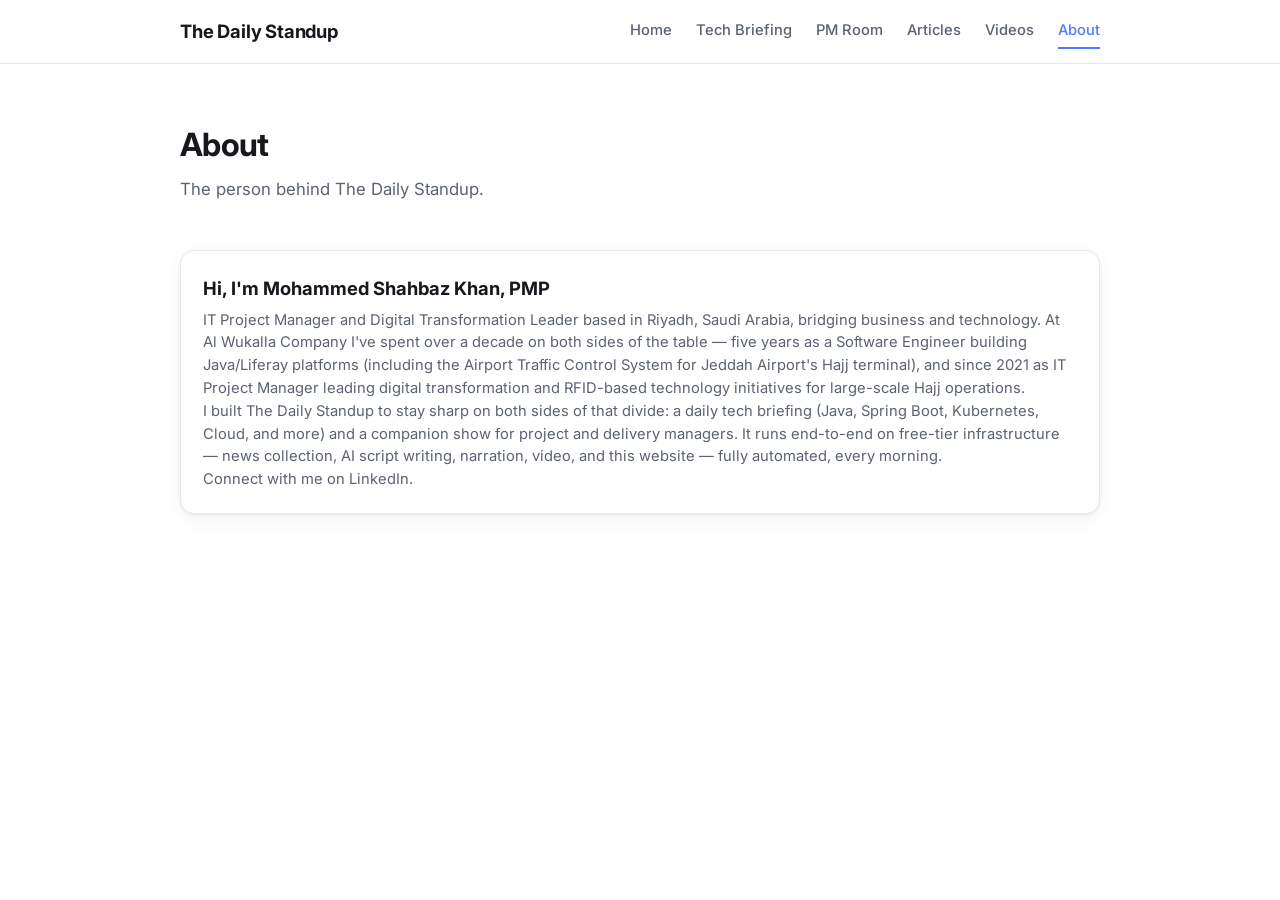
<file: site/public/about.html>
<!DOCTYPE html>
<html lang="en">
<head>
  <meta charset="UTF-8" />
  <meta name="viewport" content="width=device-width, initial-scale=1.0" />
  <title>About — The Daily Standup</title>
  <link rel="icon" href="data:image/svg+xml,<svg xmlns=%22http://www.w3.org/2000/svg%22 viewBox=%220 0 100 100%22><text y=%22.9em%22 font-size=%2290%22>🎙️</text></svg>" />
  <link rel="preconnect" href="https://fonts.googleapis.com" />
  <link rel="preconnect" href="https://fonts.gstatic.com" crossorigin />
  <link href="https://fonts.googleapis.com/css2?family=Inter:wght@400;500;600;700&display=swap" rel="stylesheet" />
  <link rel="stylesheet" href="style.css" />
</head>
<body>
  <div id="site-header"></div>

  <main>
    <section class="page-heading">
      <h1>About</h1>
      <p class="tagline">The person behind The Daily Standup.</p>
    </section>

    <section class="feature-grid">
      <div class="feature-card">
        <h2>Hi, I'm Mohammed Shahbaz Khan, PMP</h2>
        <p>
          IT Project Manager and Digital Transformation Leader based in Riyadh, Saudi Arabia,
          bridging business and technology. At Al Wukalla Company I've spent over a decade on
          both sides of the table — five years as a Software Engineer building Java/Liferay
          platforms (including the Airport Traffic Control System for Jeddah Airport's Hajj
          terminal), and since 2021 as IT Project Manager leading digital transformation and
          RFID-based technology initiatives for large-scale Hajj operations.
        </p>
        <p>
          I built The Daily Standup to stay sharp on both sides of that divide: a daily tech
          briefing (Java, Spring Boot, Kubernetes, Cloud, and more) and a companion show for
          project and delivery managers. It runs end-to-end on free-tier infrastructure — news
          collection, AI script writing, narration, video, and this website — fully automated,
          every morning.
        </p>
        <p>
          Connect with me on <a href="https://linkedin.com/in/shahbazhk" target="_blank" rel="noopener noreferrer">LinkedIn</a>.
        </p>
      </div>
    </section>
  </main>

  <script src="js/shared.js"></script>
  <script src="js/nav.js"></script>
</body>
</html>
</file>
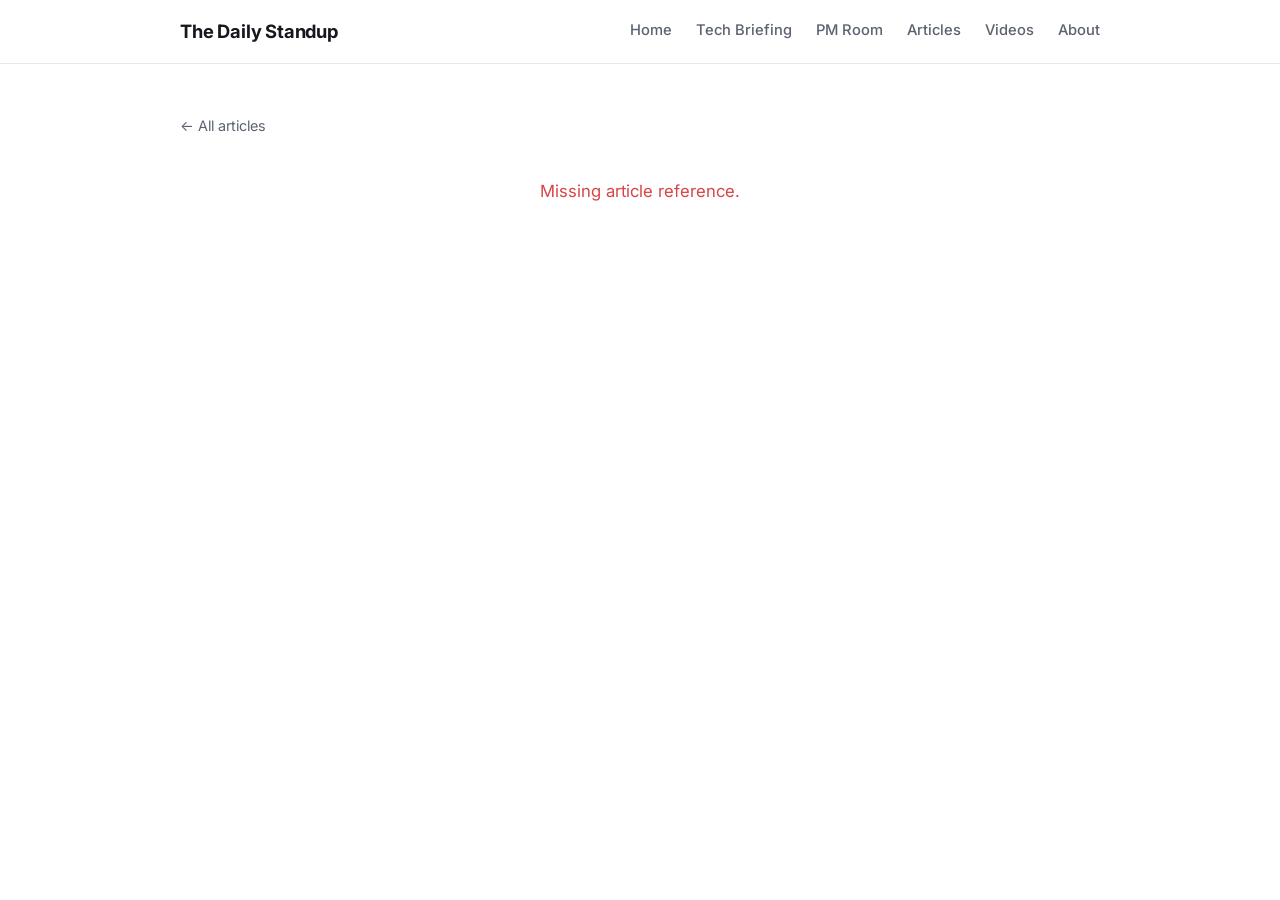
<file: site/public/article.html>
<!DOCTYPE html>
<html lang="en">
<head>
  <meta charset="UTF-8" />
  <meta name="viewport" content="width=device-width, initial-scale=1.0" />
  <title>Article — The Daily Standup</title>
  <link rel="icon" href="data:image/svg+xml,<svg xmlns=%22http://www.w3.org/2000/svg%22 viewBox=%220 0 100 100%22><text y=%22.9em%22 font-size=%2290%22>🎙️</text></svg>" />
  <link rel="preconnect" href="https://fonts.googleapis.com" />
  <link rel="preconnect" href="https://fonts.gstatic.com" crossorigin />
  <link href="https://fonts.googleapis.com/css2?family=Inter:wght@400;500;600;700&display=swap" rel="stylesheet" />
  <link rel="stylesheet" href="style.css" />
</head>
<body>
  <div id="site-header"></div>

  <main>
    <a href="articles.html" class="back-link">← All articles</a>
    <article id="article-container" class="article-container">
      <p class="status">Loading…</p>
    </article>
  </main>

  <script src="js/shared.js"></script>
  <script src="js/nav.js"></script>
  <script src="js/article.js"></script>
</body>
</html>
</file>
<file: site/public/style.css>
:root {
  color-scheme: light dark;
  --accent: #4f7cff;
  --accent-soft: #eef1ff;
  --bg: #ffffff;
  --bg-alt: #f7f8fa;
  --fg: #16181d;
  --fg-muted: #5b6270;
  --card-bg: #ffffff;
  --card-border: #e6e8ec;
  --shadow: 0 1px 3px rgba(20, 22, 30, 0.06), 0 6px 20px rgba(20, 22, 30, 0.05);
  --shadow-hover: 0 4px 10px rgba(20, 22, 30, 0.08), 0 14px 32px rgba(20, 22, 30, 0.09);
  --radius: 14px;
}

@media (prefers-color-scheme: dark) {
  :root {
    --accent: #7b9bff;
    --accent-soft: #1c2440;
    --bg: #0f1115;
    --bg-alt: #14171d;
    --fg: #f2f3f5;
    --fg-muted: #9aa1ac;
    --card-bg: #171a20;
    --card-border: #262a33;
    --shadow: 0 1px 3px rgba(0, 0, 0, 0.3), 0 6px 20px rgba(0, 0, 0, 0.25);
    --shadow-hover: 0 4px 10px rgba(0, 0, 0, 0.35), 0 14px 32px rgba(0, 0, 0, 0.35);
  }
}

* {
  box-sizing: border-box;
}

body {
  margin: 0;
  font-family: "Inter", -apple-system, BlinkMacSystemFont, "Segoe UI", Roboto, sans-serif;
  background: var(--bg);
  color: var(--fg);
  line-height: 1.55;
}

a {
  color: inherit;
  text-decoration: none;
}

/* ---------- Header / nav ---------- */

#site-header {
  position: sticky;
  top: 0;
  z-index: 20;
  background: color-mix(in srgb, var(--bg) 88%, transparent);
  backdrop-filter: blur(10px);
  border-bottom: 1px solid var(--card-border);
}

.nav-inner {
  max-width: 960px;
  margin: 0 auto;
  padding: 0.9rem 1.25rem;
  display: flex;
  align-items: center;
  justify-content: space-between;
  flex-wrap: wrap;
  gap: 0.5rem 1rem;
}

.brand {
  font-weight: 700;
  font-size: 1.15rem;
  letter-spacing: -0.01em;
}

.nav-toggle {
  display: none;
  background: none;
  border: 1px solid var(--card-border);
  border-radius: 8px;
  color: var(--fg);
  font-size: 1.1rem;
  padding: 0.3rem 0.6rem;
  cursor: pointer;
}

.nav-links {
  display: flex;
  gap: 1.5rem;
}

.nav-link {
  font-size: 0.92rem;
  font-weight: 500;
  color: var(--fg-muted);
  padding: 0.3rem 0;
  border-bottom: 2px solid transparent;
  transition: color 0.15s ease, border-color 0.15s ease;
}

.nav-link:hover {
  color: var(--fg);
}

.nav-link.active {
  color: var(--accent);
  border-bottom-color: var(--accent);
}

@media (max-width: 640px) {
  .nav-toggle {
    display: block;
  }

  .nav-links {
    display: none;
    flex-direction: column;
    width: 100%;
    gap: 0.75rem;
    padding-top: 0.75rem;
  }

  .nav-links.open {
    display: flex;
  }
}

/* ---------- Layout ---------- */

main {
  max-width: 960px;
  margin: 0 auto;
  padding: 2rem 1.25rem 4rem;
}

/* ---------- Hero / page headings ---------- */

.hero {
  text-align: center;
  padding: 2.5rem 0 1rem;
}

.hero h1 {
  font-size: clamp(2rem, 5vw, 2.75rem);
  margin: 0 0 0.6rem;
  letter-spacing: -0.02em;
}

.page-heading {
  padding: 1.5rem 0 0.5rem;
}

.page-heading h1 {
  font-size: 2rem;
  margin: 0 0 0.4rem;
  letter-spacing: -0.02em;
}

.tagline {
  color: var(--fg-muted);
  font-size: 1.05rem;
  max-width: 40rem;
  margin: 0 auto;
}

.page-heading .tagline {
  margin: 0;
}

/* ---------- Feature grid (home) ---------- */

.feature-grid {
  display: grid;
  grid-template-columns: repeat(auto-fit, minmax(220px, 1fr));
  gap: 1rem;
  margin: 2.5rem 0;
}

.feature-card {
  background: var(--card-bg);
  border: 1px solid var(--card-border);
  border-radius: var(--radius);
  padding: 1.4rem;
  box-shadow: var(--shadow);
  transition: transform 0.15s ease, box-shadow 0.15s ease;
}

.feature-card:hover {
  transform: translateY(-3px);
  box-shadow: var(--shadow-hover);
}

.feature-card h2 {
  margin: 0 0 0.4rem;
  font-size: 1.15rem;
}

.feature-card p {
  margin: 0;
  color: var(--fg-muted);
  font-size: 0.92rem;
}

/* ---------- Latest / teaser grid (home) ---------- */

.latest-section h2 {
  font-size: 1.3rem;
  margin: 0 0 1rem;
}

.teaser-grid {
  display: grid;
  grid-template-columns: repeat(auto-fit, minmax(240px, 1fr));
  gap: 1rem;
}

.teaser-card {
  background: var(--bg-alt);
  border: 1px solid var(--card-border);
  border-radius: var(--radius);
  padding: 1.2rem;
  transition: transform 0.15s ease, box-shadow 0.15s ease;
}

.teaser-card:hover {
  transform: translateY(-2px);
  box-shadow: var(--shadow);
}

.teaser-label {
  display: inline-block;
  font-size: 0.75rem;
  font-weight: 600;
  text-transform: uppercase;
  letter-spacing: 0.04em;
  color: var(--accent);
  background: var(--accent-soft);
  padding: 0.15rem 0.5rem;
  border-radius: 999px;
  margin-bottom: 0.5rem;
}

.teaser-card h3 {
  margin: 0 0 0.3rem;
  font-size: 1.05rem;
}

.teaser-card p {
  margin: 0;
  color: var(--fg-muted);
  font-size: 0.88rem;
}

/* ---------- Episode cards (tech.html / pm.html) ---------- */

.episodes-list {
  margin-top: 1.5rem;
}

.episode-card {
  background: var(--card-bg);
  border: 1px solid var(--card-border);
  border-radius: var(--radius);
  box-shadow: var(--shadow);
  padding: 1.25rem;
  margin-bottom: 1.1rem;
}

.episode-card h2 {
  margin: 0 0 0.4rem;
  font-size: 1.1rem;
}

.episode-card .topics {
  margin: 0 0 0.85rem;
  color: var(--fg-muted);
  font-size: 0.9rem;
}

.episode-card audio {
  width: 100%;
  margin-bottom: 0.85rem;
}

.episode-card iframe {
  width: 100%;
  aspect-ratio: 16 / 9;
  border: none;
  border-radius: 10px;
  margin-bottom: 0.75rem;
}

.read-article-link {
  display: inline-block;
  font-size: 0.9rem;
  font-weight: 600;
  color: var(--accent);
}

.read-article-link:hover {
  text-decoration: underline;
}

/* ---------- Articles list ---------- */

.articles-list {
  margin-top: 1.5rem;
  display: grid;
  gap: 1rem;
}

.article-card {
  display: block;
  background: var(--card-bg);
  border: 1px solid var(--card-border);
  border-radius: var(--radius);
  box-shadow: var(--shadow);
  padding: 1.25rem 1.4rem;
  transition: transform 0.15s ease, box-shadow 0.15s ease;
}

.article-card:hover {
  transform: translateY(-2px);
  box-shadow: var(--shadow-hover);
}

.article-meta {
  margin: 0 0 0.35rem;
  font-size: 0.82rem;
  font-weight: 600;
  color: var(--accent);
  text-transform: uppercase;
  letter-spacing: 0.03em;
}

.article-card h2 {
  margin: 0 0 0.4rem;
  font-size: 1.15rem;
}

.article-excerpt {
  margin: 0;
  color: var(--fg-muted);
  font-size: 0.92rem;
}

/* ---------- Article reading view ---------- */

.back-link {
  display: inline-block;
  margin: 1.2rem 0 0.5rem;
  font-size: 0.9rem;
  color: var(--fg-muted);
}

.back-link:hover {
  color: var(--accent);
}

.article-container {
  max-width: 42rem;
  margin: 1rem auto 0;
}

.article-container h1 {
  font-size: 1.9rem;
  margin: 0.3rem 0 1rem;
  letter-spacing: -0.01em;
}

.article-audio {
  width: 100%;
  margin-bottom: 1rem;
}

.article-video {
  width: 100%;
  aspect-ratio: 16 / 9;
  border: none;
  border-radius: 10px;
  margin-bottom: 1.5rem;
}

.article-container p {
  font-size: 1.05rem;
  color: var(--fg);
  margin: 0 0 1.1rem;
}

/* ---------- Video gallery ---------- */

.videos-grid {
  margin-top: 1.5rem;
  display: grid;
  grid-template-columns: repeat(auto-fit, minmax(260px, 1fr));
  gap: 1.25rem;
}

.video-card {
  background: var(--card-bg);
  border: 1px solid var(--card-border);
  border-radius: var(--radius);
  box-shadow: var(--shadow);
  overflow: hidden;
}

.video-thumb-wrap {
  aspect-ratio: 16 / 9;
  position: relative;
}

.video-thumb-wrap iframe {
  width: 100%;
  height: 100%;
  border: none;
}

.video-thumb {
  width: 100%;
  height: 100%;
  background-size: cover;
  background-position: center;
  display: flex;
  align-items: center;
  justify-content: center;
  cursor: pointer;
}

.video-thumb .play-icon {
  width: 3.2rem;
  height: 3.2rem;
  border-radius: 50%;
  background: rgba(0, 0, 0, 0.55);
  color: white;
  display: flex;
  align-items: center;
  justify-content: center;
  font-size: 1.1rem;
  transition: background 0.15s ease, transform 0.15s ease;
}

.video-thumb:hover .play-icon {
  background: var(--accent);
  transform: scale(1.08);
}

.video-caption {
  margin: 0;
  padding: 0.8rem 1rem;
  font-size: 0.85rem;
  color: var(--fg-muted);
}

/* ---------- Status / error text ---------- */

.status {
  text-align: center;
  color: var(--fg-muted);
  padding: 1rem 0;
}

.status.error {
  color: #d64545;
}
</file>
